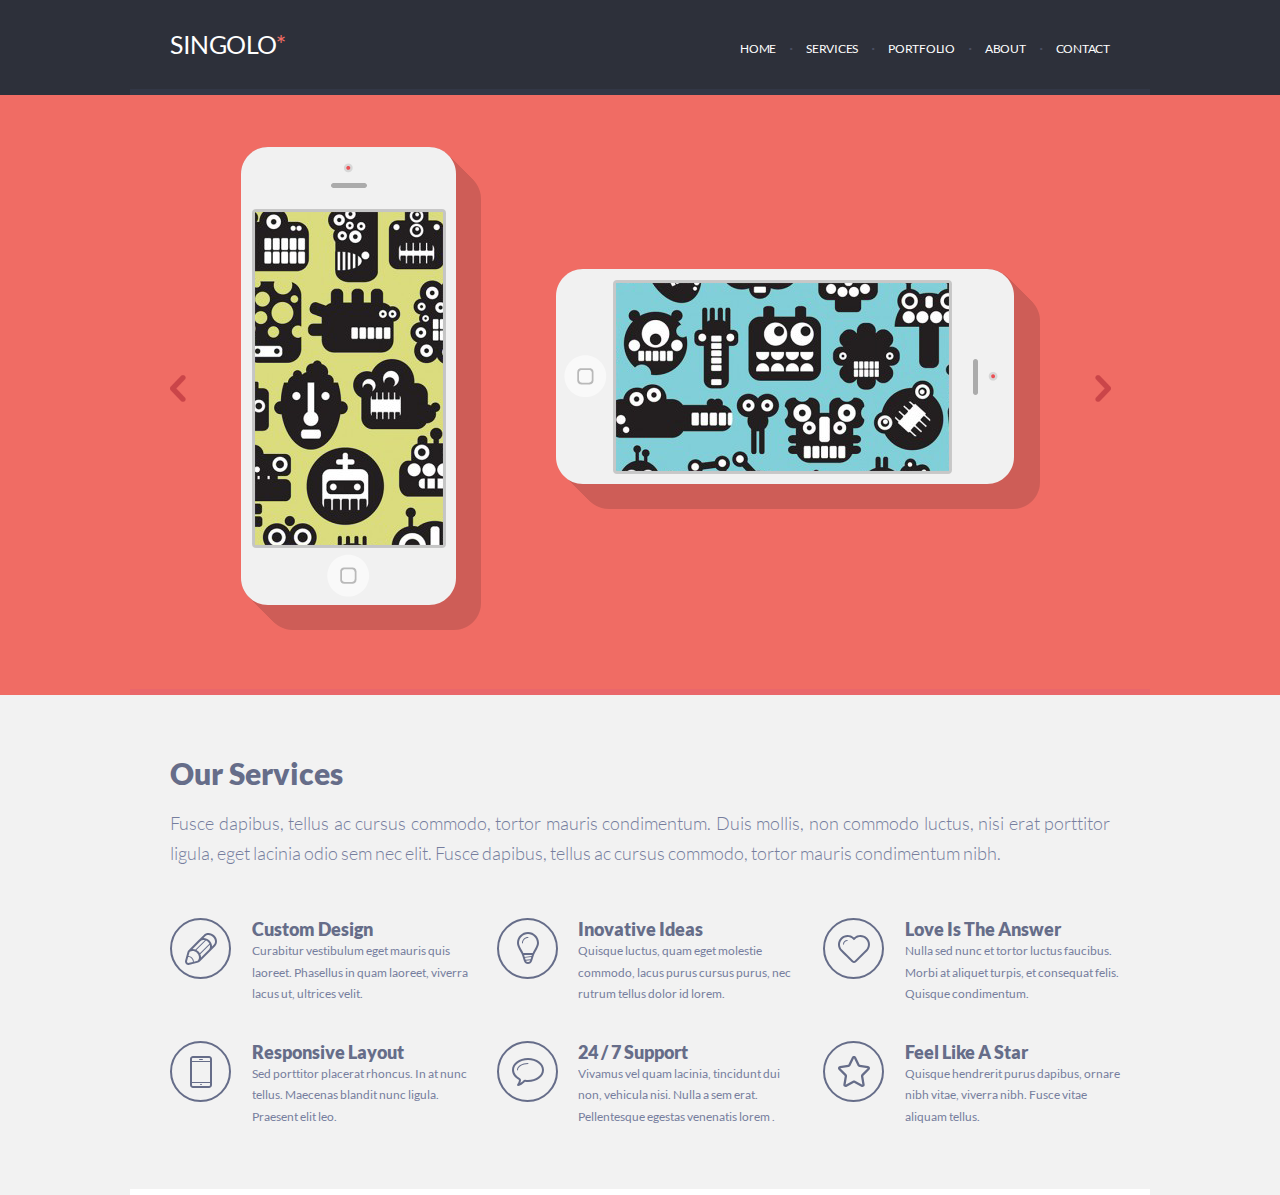
<file: index.html>
<!DOCTYPE html>
<html lang="en">

<head>
  <meta charset="UTF-8">
  <meta name="viewport" content="width=device-width, initial-scale=1.0">
  <meta http-equiv="X-UA-Compatible" content="ie=edge">
  <link rel="stylesheet" href="style.css">
  <title>Document</title>
</head>

<body>
  <div class="bg-header">
  <div class="container">
    <header>
      <div class="header__logo">
        <h1>singolo<span>*</span></h1>
      </div>
      <ul class="nav">
        <li class="nav-item"><a href="#home">home</a></li>
        <li class="nav-item"><a href="#services">services</a></li>
        <li class="nav-item"><a href="#portfolio">portfolio</a></li>
        <li class="nav-item"><a href="#about">about</a></li>
        <li class="nav-item"><a href="#contact">contact</a></li>
      </ul>
    </header>
  </div>
</div>
<div class="bg-main">
<div class="container">
    <main>
      <div class="slider">
        <div class="slider__left">
          <img src="assets/images/chev.svg" alt="left arrow of slider" class="slider_arrow">
        </div>
        <div class="vertical_iphone"><img src="assets/images/iphone-y.png" alt="vertical image of iphone"></div>
        <div class="horizontal_iphone"><img src="assets/images/iphone-x.png" alt="horizontal image of iphone"></div>
        <div class="slider__right">
          <img src="assets/images/chev.svg" alt="right arrow of slider" class="slider_arrow">
        </div>
      </div>
    </main>
  </div>
</div>
<div class="bg-footer">
<div class="container">
    <footer>
      <div class="services">
        <div class="services__heading">
          <h2>Our Services</h2>
          <p>Fusce dapibus, tellus ac cursus commodo, tortor mauris condimentum. Duis mollis, non commodo luctus, nisi erat porttitor ligula, eget lacinia odio sem nec elit. Fusce dapibus, tellus ac cursus commodo, tortor mauris condimentum nibh.</p>
        </div>
        <div class="services_list">
          <div>
            <div class="services_icon">
              <img src="assets/images/pen.svg" alt="icon of pen">
            </div>
            <h5>Custom Design</h5>
            <p>Curabitur vestibulum eget mauris quis laoreet. Phasellus in quam laoreet, viverra lacus ut, ultrices velit.</p>
          </div>
          <div>
            <div class="services_icon">
              <img src="assets/images/lightbulb.svg" alt="icon of light bulb">
            </div>
            <h5>Inovative Ideas</h5>
            <p>Quisque luctus, quam eget molestie commodo, lacus purus cursus purus, nec rutrum tellus dolor id lorem.</p>
          </div>
          <div>
            <div class="services_icon">
              <img src="assets/images/heart.svg" alt="icon of heart">
            </div>
            <h5>Love Is The Answer</h5>
            <p>Nulla sed nunc et tortor luctus faucibus. Morbi at aliquet turpis, et consequat felis. Quisque condimentum.</p>
          </div>
          <div>
            <div class="services_icon">
              <img src="assets/images/phone.svg" alt="icon of phone">
            </div>
            <h5>Responsive Layout</h5>
            <p>Sed porttitor placerat rhoncus. In at nunc tellus. Maecenas blandit nunc ligula. Praesent elit leo.</p>
          </div>
          <div>
            <div class="services_icon">
              <img src="assets/images/bubble.svg" alt="icon of bubble">
            </div>
            <h5>24 / 7 Support</h5>
            <p>Vivamus vel quam lacinia, tincidunt dui non, vehicula nisi. Nulla a sem erat. Pellentesque egestas venenatis lorem .</p>
          </div>
          <div>
            <div class="services_icon">
              <img src="assets/images/star.svg" alt="icon of star">
            </div>
            <h5>Feel Like A Star</h5>
            <p>Quisque hendrerit purus dapibus, ornare nibh vitae, viverra nibh. Fusce vitae aliquam tellus.</p>
          </div>
        </div>
      </div>
    </footer>
  </div>
</div>
</body>

</html>
</file>
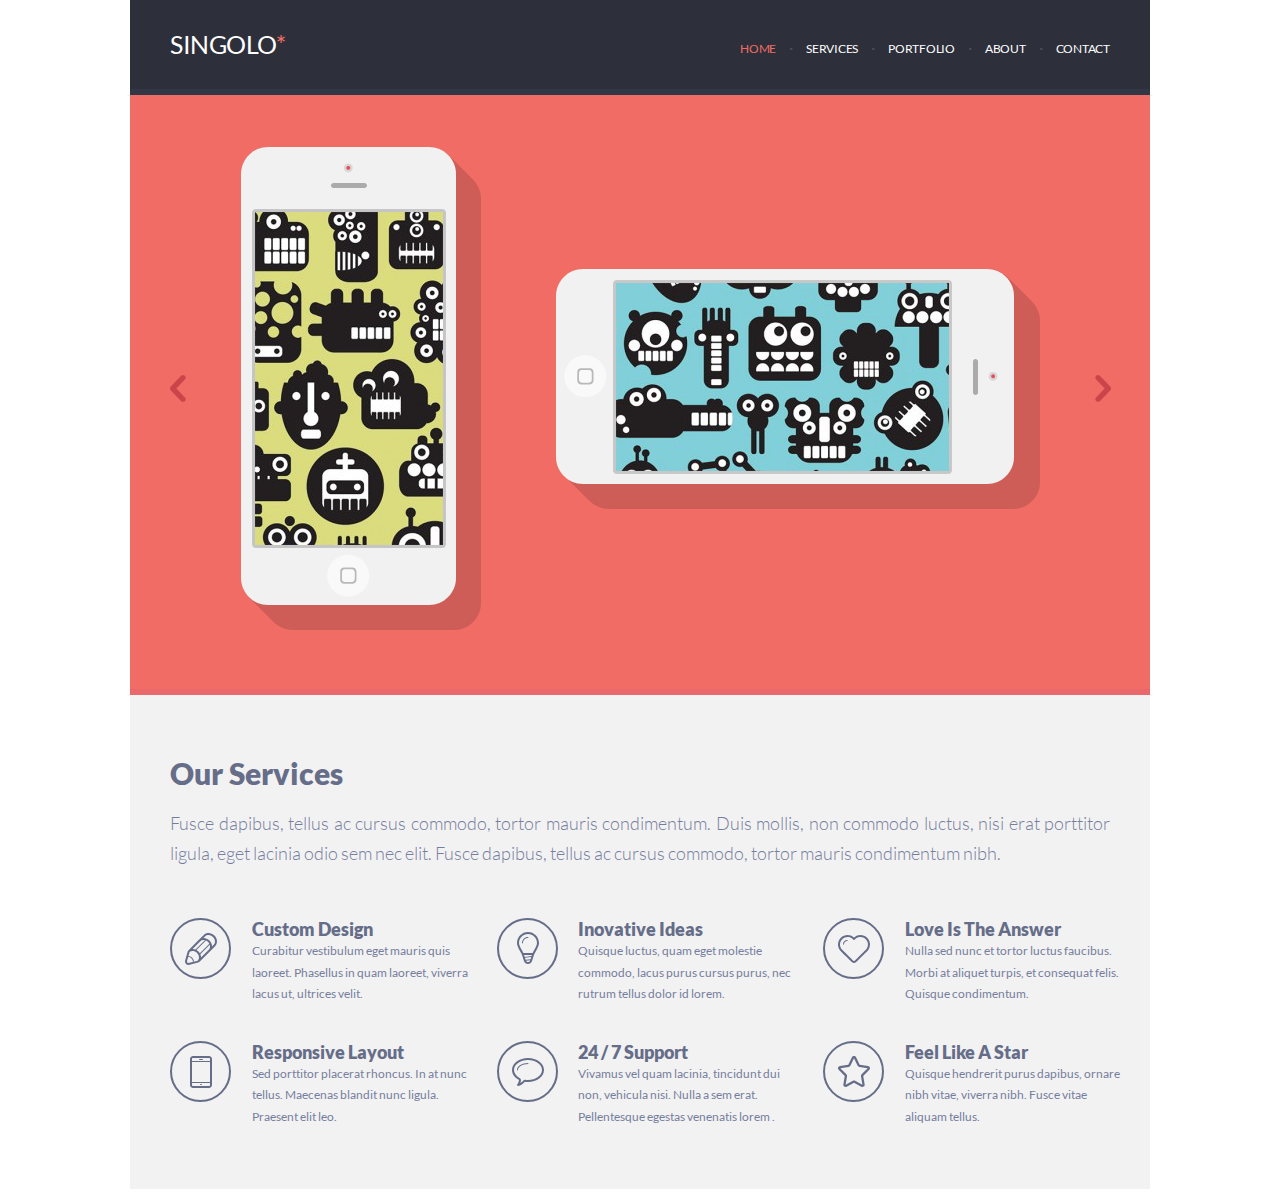
<file: singolo1.html>
<!DOCTYPE html>
<html lang="en">

<head>
  <meta charset="UTF-8">
  <meta name="viewport" content="width=device-width, initial-scale=1.0">
  <meta http-equiv="X-UA-Compatible" content="ie=edge">
  <link rel="stylesheet" href="singolo1.css">
  <title>Document</title>
</head>

<body>
  <div class="container">
    <header>
      <div class="header__logo">
        <h1>singolo<span>*</span></h1>
      </div>
      <ul class="nav">
        <li class="nav-item active"><a href="#home">home</a></li>
        <li class="nav-item"><a href="#services">services</a></li>
        <li class="nav-item"><a href="#portfolio">portfolio</a></li>
        <li class="nav-item"><a href="#about">about</a></li>
        <li class="nav-item"><a href="#contact">contact</a></li>
      </ul>
    </header>
    <section class="slider_section">
      <div class="slider">
        <div class="slider__left">
          <img src="assets/images/chev.svg" alt="left arrow of slider" class="slider_arrow">
        </div>
        <div class="vertical_iphone"><img src="assets/images/iphone-y.png" alt="vertical image of iphone"></div>
        <div class="horizontal_iphone"><img src="assets/images/iphone-x.png" alt="horizontal image of iphone"></div>
        <div class="slider__right">
          <img src="assets/images/chev.svg" alt="right arrow of slider" class="slider_arrow">
        </div>
      </div>
    </section>
    <section class="services_section">
      <div class="services">
        <div class="services__heading">
          <h2>Our Services</h2>
          <p>Fusce dapibus, tellus ac cursus commodo, tortor mauris condimentum. Duis mollis, non commodo luctus, nisi erat porttitor ligula, eget lacinia odio sem nec elit. Fusce dapibus, tellus ac cursus commodo, tortor mauris condimentum nibh.</p>
        </div>
        <div class="services_list">
          <div>
            <div class="services_icon">
              <img src="assets/images/pen.svg" alt="icon of pen">
            </div>
            <h5>Custom Design</h5>
            <p>Curabitur vestibulum eget mauris quis laoreet. Phasellus in quam laoreet, viverra lacus ut, ultrices velit.</p>
          </div>
          <div>
            <div class="services_icon">
              <img src="assets/images/lightbulb.svg" alt="icon of light bulb">
            </div>
            <h5>Inovative Ideas</h5>
            <p>Quisque luctus, quam eget molestie commodo, lacus purus cursus purus, nec rutrum tellus dolor id lorem.</p>
          </div>
          <div>
            <div class="services_icon">
              <img src="assets/images/heart.svg" alt="icon of heart">
            </div>
            <h5>Love Is The Answer</h5>
            <p>Nulla sed nunc et tortor luctus faucibus. Morbi at aliquet turpis, et consequat felis. Quisque condimentum.</p>
          </div>
          <div>
            <div class="services_icon">
              <img src="assets/images/phone.svg" alt="icon of phone">
            </div>
            <h5>Responsive Layout</h5>
            <p>Sed porttitor placerat rhoncus. In at nunc tellus. Maecenas blandit nunc ligula. Praesent elit leo.</p>
          </div>
          <div>
            <div class="services_icon">
              <img src="assets/images/bubble.svg" alt="icon of bubble">
            </div>
            <h5>24 / 7 Support</h5>
            <p>Vivamus vel quam lacinia, tincidunt dui non, vehicula nisi. Nulla a sem erat. Pellentesque egestas venenatis lorem .</p>
          </div>
          <div>
            <div class="services_icon">
              <img src="assets/images/star.svg" alt="icon of star">
            </div>
            <h5>Feel Like A Star</h5>
            <p>Quisque hendrerit purus dapibus, ornare nibh vitae, viverra nibh. Fusce vitae aliquam tellus.</p>
          </div>
        </div>
      </div>
    </section>
  </div>
</body>

</html>
</file>
<file: style.css>
/*
  Fonts
*/
@font-face {
  font-family: "Lato Regular";
  src: url("assets/fonts/Lato-Regular.ttf") format("truetype");
}

@font-face {
  font-family: "Lato Light";
  src: url("assets/fonts/Lato-Light.ttf") format("truetype");
}

@font-face {
  font-family: "Lato Bold";
  src: url("assets/fonts/Lato-Bold.ttf") format("truetype");
}

@font-face {
  font-family: "Lato Black";
  src: url("assets/fonts/Lato-Black.ttf") format("truetype");
}

/*
  Main rules
*/
* {
  margin: 0;
  padding: 0;
  font-family: "Lato Regular", sans-serif;
}

.container {
  margin: 0 auto;
  width: 1020px;
}

/*
  Header
*/
.bg-header{
  background: #2d303a;
}

header {
  height: 89px;
  background: #2d303a;
  display: flex;
  border-bottom: 6px solid #323746;
}

.header__logo {
  display: inline-block;
}

.header__logo h1 {
  text-transform: uppercase;
  color: #fff;
  font-size: 25px;
  font-weight: normal;
  display: inline-block;
  padding-left: 40px;
  padding-top: 29px;
  padding-bottom: 40px;
  letter-spacing: -0.02em;
}
.header__logo h1 span{
  color: #f06c64;
}
.nav {
  margin-top: 37px;
  display: flex;
  margin-left: auto;
  margin-right: 40px;
}

.nav-item {
  list-style-type: none;
  color: #fff;
}

.nav-item a {
  text-decoration: none;
  text-transform: uppercase;
  color: inherit;
  font-size: 12.45px;
  letter-spacing: -0.02em;
}

.nav-item:not(:last-child)::after {
  content: "·";
  color: rgb(73, 78, 98);
  margin: 0 13px;
}

.nav-item a:hover {
  color: #f06c64;
}
/*
  Slider
*/
.bg-main{
  background: #f06c64;
}

main {
  height: 594px;
  background: #f06c64;
  border-bottom: 6px solid #ea676b;
}

.slider {
  width: 100%;
  height: 100%;
  display: flex;
}

.slider div {
  height: 100%
}

.slider__left,
.slider__right {
  width: 70px;
  margin-top: 280px;
}

.slider__left {
  margin-left: 40px;
}

.slider__right {
  transform: scaleX(-1);
}

.slider_arrow:hover {
  cursor: pointer;
}

.vertical_iphone {
  padding-right: 10px;
}

.vertical_iphone img {
  margin-top: 51px;
}

.horizontal_iphone img {
  margin-top: 173px;
  margin-left: 63px;
}

/*
  Services
*/
.bg-footer{
  background: #f2f2f2;
}
footer {
  height: 494px;
  background: #f2f2f2;
  border-bottom: 6px solid #fff;
}

.services {
  height: 100%;
}

.services__heading h2 {
  color: #666d89;
  font-family: "Lato Black", sans-serif;
  font-size: 30px;
  display: inline-block;
  margin-top: 60px;
  margin-left: 40px;
}

.services__heading p {
  color: #767e9e;
  font-family: "Lato Light", sans-serif;
  font-size: 18px;
  line-height: 30px;
  margin-left: 40px;
  margin-right: 40px;
  margin-top: 17px;
  text-align: justify;
}

.services_list {
  display: grid;
  grid-template-columns: repeat(3, 1fr);
  grid-row-gap: 33px;
  margin-left: 40px;
  margin-top: 50px;
}

.services_icon {
  float: left;
}

.services_list div h5 {
  display: inline-block;
  font-family: "Lato Black", sans-serif;
  font-size: 18px;
  color: #666d89;
  margin-left: 20px;
}

.services_list div p {
  color: #767e9e;
  font-size: 12px;
  line-height: 21.56px;
  overflow: hidden;
  display: inline-block;
  width: 225px;
  margin-left: 20px;
}
</file>
<file: singolo1.css>
/*
  Fonts
*/
@font-face {
  font-family: "Lato Regular";
  src: url("assets/fonts/Lato-Regular.ttf") format("truetype");
}

@font-face {
  font-family: "Lato Light";
  src: url("assets/fonts/Lato-Light.ttf") format("truetype");
}

@font-face {
  font-family: "Lato Bold";
  src: url("assets/fonts/Lato-Bold.ttf") format("truetype");
}

@font-face {
  font-family: "Lato Black";
  src: url("assets/fonts/Lato-Black.ttf") format("truetype");
}

/*
  Main rules
*/
* {
  margin: 0;
  padding: 0;
  font-family: "Lato Regular", sans-serif;
}

.container {
  margin: 0 auto;
  width: 1020px;
}

/*
  Header
*/

header {
  height: 89px;
  background: #2d303a;
  display: flex;
  border-bottom: 6px solid #323746;
}

.header__logo {
  display: inline-block;
}

.header__logo h1 {
  text-transform: uppercase;
  color: #fff;
  font-size: 25px;
  font-weight: normal;
  display: inline-block;
  padding-left: 40px;
  padding-top: 29px;
  padding-bottom: 40px;
  letter-spacing: -0.02em;
}
.header__logo h1 span{
  color: #f06c64
}
.nav {
  margin-top: 37px;
  display: flex;
  margin-left: auto;
  margin-right: 40px;
}
.nav .active {
  color: #f06c64;
}
.nav-item {
  list-style-type: none;
  color: #fff;
}

.nav-item a {
  text-decoration: none;
  text-transform: uppercase;
  color: inherit;
  font-size: 12.45px;
  letter-spacing: -0.02em;
}

.nav-item:not(:last-child)::after {
  content: "·";
  color: rgb(73, 78, 98);
  margin: 0 13px;
}

.nav-item a:hover {
  color: #f06c64;
}
/*
  Slider
*/

.slider_section {
  height: 594px;
  background: #f06c64;
  border-bottom: 6px solid #ea676b;
}

.slider {
  width: 100%;
  height: 100%;
  display: flex;
}

.slider div {
  height: 100%
}

.slider__left,
.slider__right {
  width: 70px;
  margin-top: 280px;
}

.slider__left {
  margin-left: 40px;
}

.slider__right {
  transform: scaleX(-1);
}

.slider_arrow:hover {
  cursor: pointer;
}

.vertical_iphone {
  padding-right: 10px;
}

.vertical_iphone img {
  margin-top: 51px;
}

.horizontal_iphone img {
  margin-top: 173px;
  margin-left: 63px;
}

/*
  Services
*/

.services_section {
  height: 494px;
  background: #f2f2f2;
  border-bottom: 6px solid #fff;
}

.services {
  height: 100%;
}

.services__heading h2 {
  color: #666d89;
  font-family: "Lato Black", sans-serif;
  font-size: 30px;
  display: inline-block;
  margin-top: 60px;
  margin-left: 40px;
}

.services__heading p {
  color: #767e9e;
  font-family: "Lato Light", sans-serif;
  font-size: 18px;
  line-height: 30px;
  margin-left: 40px;
  margin-right: 40px;
  margin-top: 17px;
  text-align: justify;
}

.services_list {
  display: grid;
  grid-template-columns: repeat(3, 1fr);
  grid-row-gap: 33px;
  margin-left: 40px;
  margin-top: 50px;
}

.services_icon {
  float: left;
}

.services_list div h5 {
  display: inline-block;
  font-family: "Lato Black", sans-serif;
  font-size: 18px;
  color: #666d89;
  margin-left: 20px;
}

.services_list div p {
  color: #767e9e;
  font-size: 12px;
  line-height: 21.56px;
  overflow: hidden;
  display: inline-block;
  width: 225px;
  margin-left: 20px;
}
</file>
